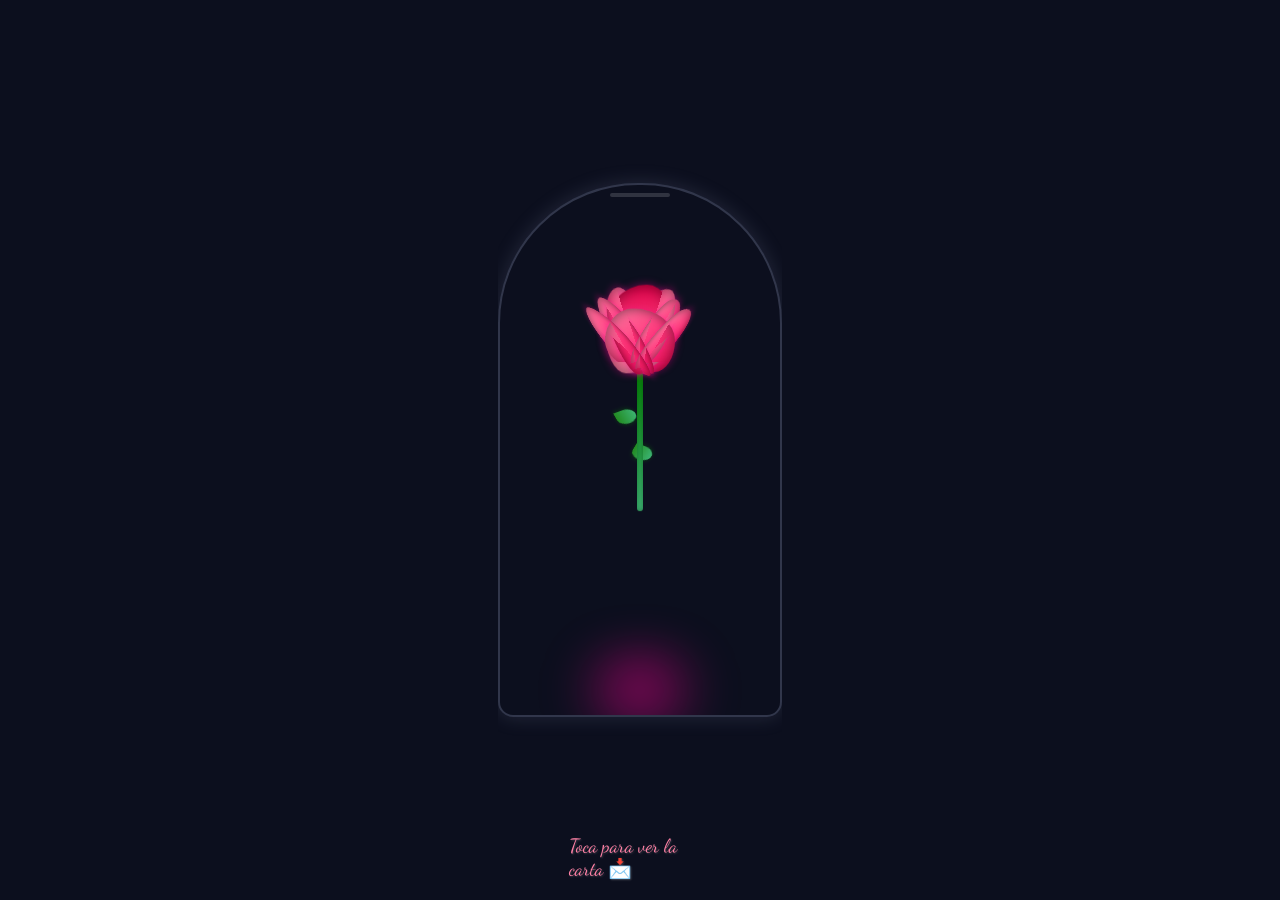
<file: rosa encantada/index.html>
<!DOCTYPE html>
<html lang="es">
<head>
    <meta charset="UTF-8">
    <meta name="viewport" content="width=device-width, initial-scale=1.0">
    <title>Para pau & Mi Rosa</title>
    <link rel="stylesheet" href="style.css">
</head>
<body>
    <div class="rosa-container" id="rosa-container">
        <div class="glass">
            <div class="glass-glow-base"></div>
            <div class="flower">
                <div class="petal p1"></div>
                <div class="petal p2"></div>
                <div class="petal p3"></div>
                <div class="petal p4"></div>
                <div class="petal p5"></div>
                <div class="petal p6"></div>
                <div class="petal p7"></div>
                <div class="petal p8"></div>
                <div class="stem">
                    <div class="leaf l1"></div>
                    <div class="leaf l2"></div>
                </div>
            </div>
            <div class="falling-petal"></div>
        </div>
        <div class="go-to-envelope" onclick="showEnvelope()">Toca para ver la carta 📩</div>
    </div>

    <div class="envelope-container hidden" id="envelope-container" onclick="openEnvelope()">
        <div class="message-overlay">Toca para abrir</div>
        <div class="flap"></div>
        <div class="envelope"></div>
        <div class="heart-seal"></div>
    </div>

    <div class="full-screen-letter" id="full-letter">
        <button class="return-button" onclick="returnToRosa()">Volver a la Rosa</button>
        <p>
            A mi persona favorita Pauu,<br><br>
            Para mi gorditaa: Quería decirte que la verdad me la paso genial jugando con vos <span>(</span>aunque la manqueo y de seguro te debes enojar conmigo y con el juego una bronca ajkska<span>)</span>.
            Eres la razón por la que sonrío cada día, gracias por existir y por ser tan especial en mi vida. Te amo infinito, mi amorcito hermoso. 💖
        </p>
    </div>

    <script src="script.js"></script>
</body>
</html>
</file>
<file: rosa encantada/style.css>
/* Importa las fuentes */
@import url('https://fonts.googleapis.com/css2?family=Dancing+Script:wght@400..700&display=swap');

/* Estilos de la carta y el sobre (CÓDIGO ORIGINAL) */
body {
    display: flex;
    justify-content: center;
    align-items: center;
    height: 100vh;
    margin: 0;
    background: #0c0f1e;
    font-family: 'Dancing Script', cursive;
    overflow: hidden;
    transition: background-color 1s ease-in-out;
}

.envelope-container {
    position: relative;
    width: 300px;
    height: 200px;
    cursor: pointer;
    transition: transform 1s ease-in-out, opacity 1s ease;
}

.envelope {
    position: absolute;
    width: 100%;
    height: 100%;
    background-color: #fce4ec;
    border-radius: 10px;
    box-shadow: 0 10px 20px rgba(0, 0, 0, 0.2);
}

.message-overlay {
    position: absolute;
    top: 50%;
    left: 50%;
    transform: translate(-50%, -50%);
    font-size: 1.5em;
    color: #555;
    z-index: 4;
    text-align: center;
    transition: opacity 0.5s ease-in-out;
}

.flap {
    position: absolute;
    width: 0;
    height: 0;
    top: 0;
    left: 0;
    border-left: 150px solid transparent;
    border-right: 150px solid transparent;
    border-top: 100px solid #f8bbd0;
    border-radius: 10px;
    transform-origin: top;
    transition: transform 0.5s ease;
    z-index: 2;
}

.heart-seal {
    position: absolute;
    width: 30px;
    height: 30px;
    background-color: #e91e63;
    top: 90px;
    left: 50%;
    transform: translateX(-50%) rotate(-45deg);
    border-radius: 5px;
    z-index: 3;
    transition: transform 0.5s ease, opacity 0.5s ease;
}

.heart-seal::before,
.heart-seal::after {
    content: '';
    position: absolute;
    width: 30px;
    height: 30px;
    background-color: #e91e63;
    border-radius: 50%;
}

.heart-seal::before {
    top: -15px;
    left: 0;
}

.heart-seal::after {
    top: 0;
    left: 15px;
}

.full-screen-letter {
    position: fixed;
    top: 0;
    left: 0;
    width: 100%;
    height: 100%;
    background: linear-gradient(135deg, #ffe0f7 0%, #f8bbd0 100%);
    backdrop-filter: blur(10px);
    z-index: 10;
    padding: 50px;
    box-sizing: border-box;
    display: flex;
    justify-content: center;
    align-items: center;
    text-align: center;
    animation: fadeInScale 1.5s ease-out forwards;
    opacity: 0;
    visibility: hidden;
    box-shadow: 0 8px 32px 0 rgba(249, 168, 212, 0.37);
    border-radius: 30px;
}

.full-screen-letter p {
    max-width: 800px;
    font-size: 1.8em;
    line-height: 1.8;
    color: #f33f7b;
    font-family: 'Dancing Script', cursive;
    text-shadow: 1px 1px 2px rgba(233,30,99,0.08);
}

@keyframes fadeInScale {
    from { opacity: 0; transform: scale(0.8); }
    to { opacity: 1; transform: scale(1); }
}

.open .flap {
    transform: rotateX(180deg);
}

.open .heart-seal {
    opacity: 0;
}

/* --- Estilos de la Rosa (CÓDIGO ORIGINAL) --- */
.rosa-container {
    position: relative;
    display: flex;
    justify-content: center;
    align-items: center;
    height: 100vh;
    overflow: hidden;
    transform-style: preserve-3d;
    background-color: #0c0f1e;
    transition: opacity 1s ease;
}

.glass {
    position: relative;
    width: 280px;
    height: 500px;
    background: transparent;
    border: 2px solid rgba(136, 146, 179, 0.3);
    border-radius: 140px 140px 15px 15px;
    box-shadow: 0 0 20px rgba(136, 146, 179, 0.2);
    overflow: hidden;
    display: flex;
    flex-direction: column;
    align-items: center;
    justify-content: flex-end;
    padding-bottom: 30px;
    transform-style: preserve-3d;
    animation: glass-shimmer 8s infinite ease-in-out;
}

.glass::before {
    content: '';
    position: absolute;
    top: 8px;
    left: 50%;
    transform: translateX(-50%);
    width: 60px;
    height: 4px;
    background-color: rgba(255, 255, 255, 0.15);
    border-radius: 2px;
}

.glass-glow-base {
    position: absolute;
    width: 180px;
    height: 90px;
    bottom: -20px;
    background: radial-gradient(circle at center, rgba(255, 0, 150, 0.5), transparent 70%);
    border-radius: 50%;
    filter: blur(20px);
    animation: pulse-glow 3.5s infinite alternate ease-in-out;
    z-index: 0;
}

@keyframes pulse-glow {
    0% { transform: scale(1); opacity: 0.7; }
    100% { transform: scale(1.15); opacity: 1; }
}

@keyframes glass-shimmer {
    0%, 100% { border-color: rgba(136, 146, 179, 0.3); box-shadow: 0 0 20px rgba(136, 146, 179, 0.2); }
    50% { border-color: rgba(255, 255, 255, 0.4); box-shadow: 0 0 30px rgba(255, 255, 255, 0.3); }
}

.flower {
    position: absolute;
    top: 100px;
    width: 120px;
    height: 180px;
    transform-style: preserve-3d;
    transform: rotateX(-10deg) rotateY(0deg) rotateZ(0deg);
    animation: rose-breathe 8s infinite ease-in-out;
    z-index: 1;
}

@keyframes rose-breathe {
    0%, 100% { transform: rotateX(-10deg) rotateY(0deg) rotateZ(0deg); }
    50% { transform: rotateX(-12deg) rotateY(5deg) rotateZ(-3deg); }
}

.petal {
    position: absolute;
    width: 70px;
    height: 90px;
    background: linear-gradient(to top right, #e6004c, #ff4081, #ff80a5);
    border-radius: 60% 40% 70% 30% / 50% 50% 50% 50%;
    box-shadow: inset 0 0 15px rgba(0, 0, 0, 0.5), 0 0 10px rgba(255, 0, 150, 0.4);
    transform-style: preserve-3d;
    transform-origin: bottom center;
    left: 50%;
    margin-left: -35px;
}

.petal.p1 { transform: rotateY(0deg) rotateX(20deg) translateZ(10px); z-index: 5; background: linear-gradient(to top, #ff80a5, #e6004c); }
.petal.p2 { transform: rotateY(60deg) rotateX(25deg) translateZ(8px); z-index: 4; }
.petal.p3 { transform: rotateY(-60deg) rotateX(25deg) translateZ(8px); z-index: 4; }
.petal.p4 { transform: rotateY(120deg) rotateX(30deg) translateZ(6px); z-index: 3; }
.petal.p5 { transform: rotateY(-120deg) rotateX(30deg) translateZ(6px); z-index: 3; }
.petal.p6 { transform: rotateY(180deg) rotateX(35deg) translateZ(4px); z-index: 2; }
.petal.p7 { transform: rotateY(240deg) rotateX(38deg) translateZ(2px); z-index: 1; }
.petal.p8 { transform: rotateY(-240deg) rotateX(38deg) translateZ(2px); z-index: 1; }

.stem {
    position: absolute;
    width: 6px;
    height: 150px;
    background: linear-gradient(to bottom, #008000, #3cb371);
    border-radius: 3px;
    left: 50%;
    transform: translateX(-50%) translateZ(-10px);
    top: 80px;
    box-shadow: inset 0 0 5px rgba(0, 0, 0, 0.3);
    z-index: 0;
    transform-style: preserve-3d;
}

.leaf {
    position: absolute;
    width: 30px;
    height: 15px;
    background: linear-gradient(to right, #228b22, #3cb371);
    border-radius: 0 50% 50% 50%;
    box-shadow: 0 0 5px rgba(0, 128, 0, 0.5);
    transform-origin: left center;
    z-index: 1;
}

.leaf.l1 {
    top: 50px;
    left: -20px;
    transform: rotateZ(-30deg) rotateY(-45deg);
}

.leaf.l2 {
    top: 80px;
    right: -20px;
    transform: rotateZ(30deg) rotateY(45deg);
}

.falling-petal {
    position: absolute;
    width: 30px;
    height: 25px;
    background: radial-gradient(circle at center, #ff80a5, #e6004c);
    border-radius: 50% 30% 60% 40% / 40% 60% 40% 60%;
    box-shadow: 0 0 12px rgba(255, 0, 90, 0.6);
    animation: realistic-petal-fall 6s ease-in-out infinite;
    opacity: 0;
    z-index: 2;
    transform-origin: center center;
}

@keyframes realistic-petal-fall {
    0% { top: 160px; left: 55%; transform: rotateX(0deg) rotateY(0deg) rotateZ(0deg) scale(1); opacity: 1; }
    15% { left: 45%; transform: rotateX(30deg) rotateY(10deg) rotateZ(60deg) scale(0.98); opacity: 0.9; }
    30% { top: 250px; left: 65%; transform: rotateX(-20deg) rotateY(-30deg) rotateZ(120deg) scale(1.02); opacity: 0.7; }
    45% { left: 35%; transform: rotateX(40deg) rotateY(20deg) rotateZ(180deg) scale(0.95); opacity: 0.5; }
    60% { top: 380px; left: 50%; transform: rotateX(-10deg) rotateY(-40deg) rotateZ(240deg) scale(1.0); opacity: 0.3; }
    80% { left: 70%; transform: rotateX(50deg) rotateY(50deg) rotateZ(300deg) scale(0.9); opacity: 0.1; }
    100% { top: 500px; left: 45%; transform: rotateX(0deg) rotateY(0deg) rotateZ(360deg) scale(0.8); opacity: 0; }
}

/* --- Nuevos Estilos para la transición --- */
.rosa-container {
    background-color: #0c0f1e;
}

.go-to-envelope {
    position: absolute;
    bottom: 20px;
    left: 50%;
    transform: translateX(-50%);
    color: #ff80a5;
    font-size: 1.2em;
    cursor: pointer;
    font-family: 'Dancing Script', cursive;
    text-shadow: 1px 1px 2px rgba(255,255,255,0.2);
    z-index: 5;
    animation: pulse-button 1.5s infinite alternate ease-in-out;
}

@keyframes pulse-button {
    from { transform: translateX(-50%) scale(1); opacity: 1; }
    to { transform: translateX(-50%) scale(1.05); opacity: 0.9; }
}

/* Clases de utilidad para mostrar/ocultar */
.hidden {
    display: none !important;
    opacity: 0;
}

.visible {
    display: flex !important;
    opacity: 1;
}

/* Nuevas adaptaciones para móviles */
@media (max-width: 600px) {
    /* Mantiene los estilos de la carta para móvil */
    .full-screen-letter p {
        font-size: 1.15em;
        max-width: 98vw;
        line-height: 1.5;
        word-break: break-word;
    }
    .go-to-envelope {
        font-size: 1em;
        bottom: 25vh;
    }
}
/* ... (Todo el código CSS anterior de ambos proyectos) ... */

/* Nuevos estilos para el botón de regreso */
.return-button {
    position: absolute;
    top: 20px;
    right: 20px;
    padding: 10px 15px;
    border: 2px solid #f33f7b;
    background-color: transparent;
    color: #000000;
    border-radius: 20px;
    font-size: 1em;
    font-family: 'Dancing Script', cursive;
    cursor: pointer;
    transition: all 0.3s ease;
    z-index: 12; /* Asegura que esté por encima de la carta */
}

.return-button:hover {
    background-color: #f33f7b;
    color: #fff;
    transform: scale(1.05);
}

/* --- Nuevas adaptaciones para móviles --- */
@media (max-width: 600px) {
    /* ... (Estilos móviles anteriores) ... */
    
    .return-button {
        top: 10px;
        right: 10px;
        padding: 8px 12px;
        font-size: 0.9em;
    }
}
</file>
